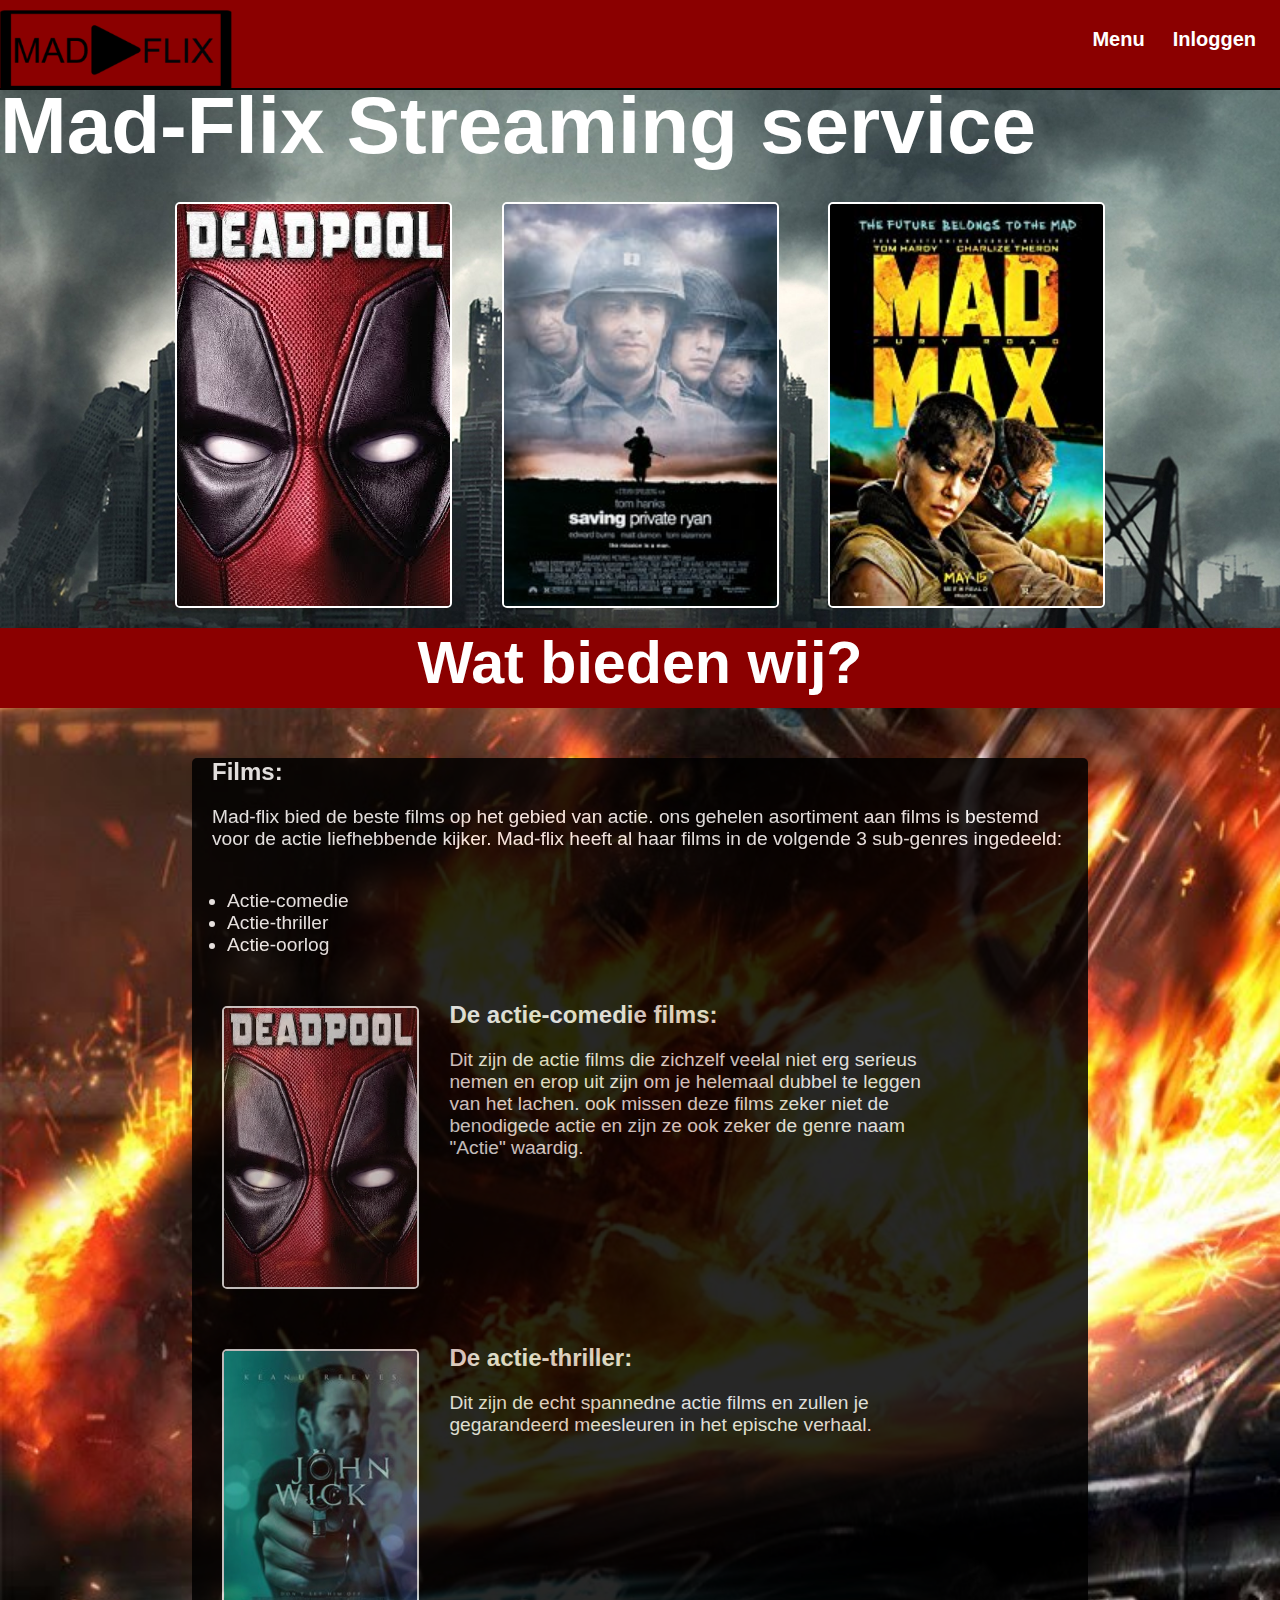
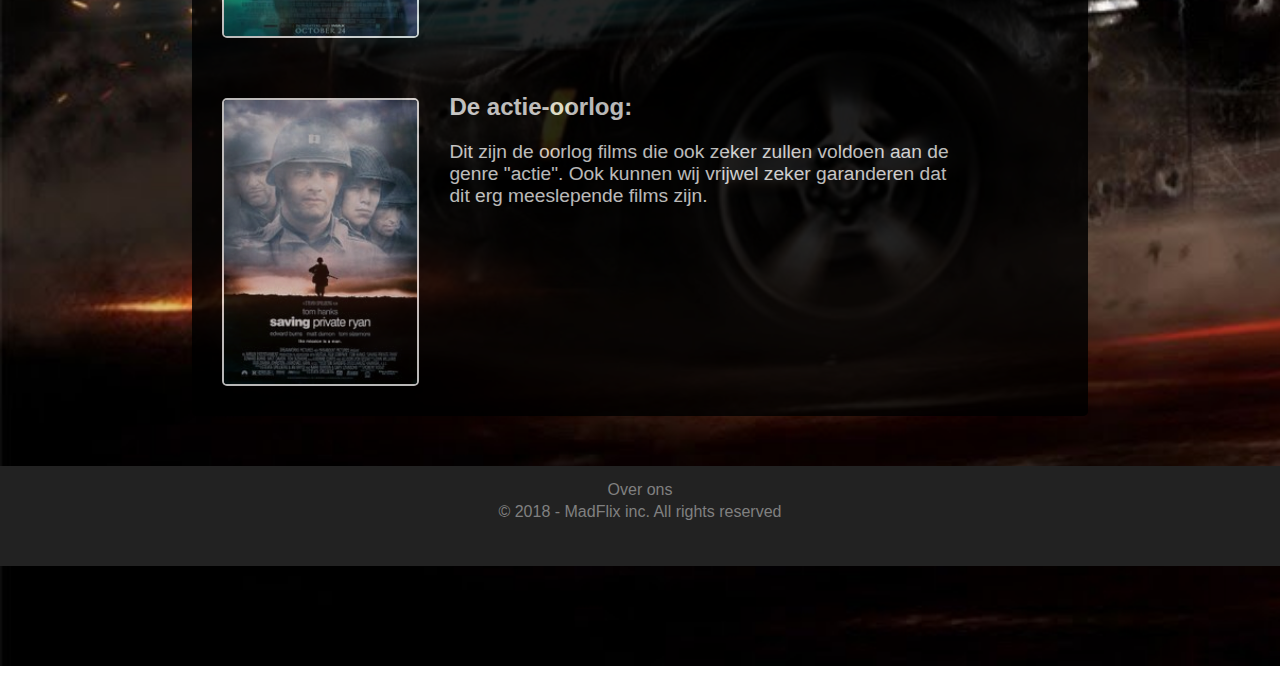
<file: MADFLIX-HTML/index.html>
<!--Jeroen & Jeremy-->
<!--Versie 2.0-->
<!--aanpassingen: logische volgorden van de <h#> tags, veel divs verwijderd en inloggen uit het dropdown menu gehaald
voor meer overzicht. footer veranderd en nav buiten de main gezet.-->


<!DOCTYPE html>
<html lang="nl">
<head>
    <meta charset="UTF-8">
    <title>Mad-Flix Home</title>
    <link rel="stylesheet" href="Styles/style.css">
</head>
<body class="achtergrond">
<nav>
    <a href="index.html"><img src="covers/hetlogo.png" alt="Foto niet gevonden"></a>
    <ul>
        <li class="rechts" ><a href="aanmelden.html">Inloggen</a> </li>
        <li class="rechts"><a href="#">Menu</a>
            <ul>
                <li><a href="index.html">Home</a> </li>
                <li><a href="aanmelden.html">Inloggen</a> </li>
                <li><a href="registreren.html">Registreren</a> </li>
                <li><a href="overons.html">Over Ons</a> </li>
                <li><a href="overzicht.html">Overzicht</a> </li>
                <li><a href="gastenboek.html">Gastenboek</a> </li>
            </ul>
        </li>
    </ul>
</nav>
<main>
    <section class="achtergrond-container">
        <h1>Mad-Flix Streaming service</h1>
        <article class="ons-container">
            <img src="covers/deadpoolface.jpg" alt="foto niet gevonden">
            <img src="covers/henk.jpg" alt="foto niet gevonden">
            <img src="covers/madmax.jpg" alt="foto niet gevonden">
        </article>
    </section>
    <h2>Wat bieden wij?</h2>
    <section class="uitleg-container">
        <h3>Films:</h3>
        <p>
            Mad-flix bied de beste films op het gebied van actie.
            ons gehelen asortiment aan films is bestemd voor de actie liefhebbende kijker.
            Mad-flix heeft al haar films in de volgende 3 sub-genres ingedeeld:
        </p>
        <ul>
            <li>Actie-comedie</li>
            <li>Actie-thriller</li>
            <li>Actie-oorlog</li>
        </ul>
        <section class="beschrijving-container">
            <img src="covers/deadpoolface.jpg" alt="foto niet gevonden">
            <article class="index-text"><h4>De actie-comedie films:</h4><p> Dit zijn de actie films die zichzelf veelal niet erg serieus nemen en erop uit zijn om je helemaal dubbel te leggen van het lachen.
                ook missen deze films zeker niet de benodigede actie en zijn ze ook zeker de genre naam "Actie" waardig. </p>
            </article>
        </section>
        <section class="beschrijving-container">
            <img src="covers/johnwick.jpg" alt="foto niet gevonden">
            <article class="index-text">
                <h4>De actie-thriller:</h4><p>Dit zijn de echt spannedne actie films en zullen je gegarandeerd meesleuren in het epische verhaal.</p>
            </article>
        </section>
        <section class="beschrijving-container">
            <img src="covers/henk.jpg" alt="foto niet gevonden">
            <article class="index-text">
                <h4>De actie-oorlog:</h4><p>Dit zijn de oorlog films die ook zeker zullen voldoen aan de genre "actie".
                Ook kunnen wij vrijwel zeker garanderen dat dit erg meeslepende films zijn.</p>
            </article>
        </section>
    </section>
</main>
<footer class="footer">
    <h1><a href="overons.html">Over ons</a></h1>© 2018 - MadFlix inc. All rights reserved
</footer>
</body>
</html>
</file>
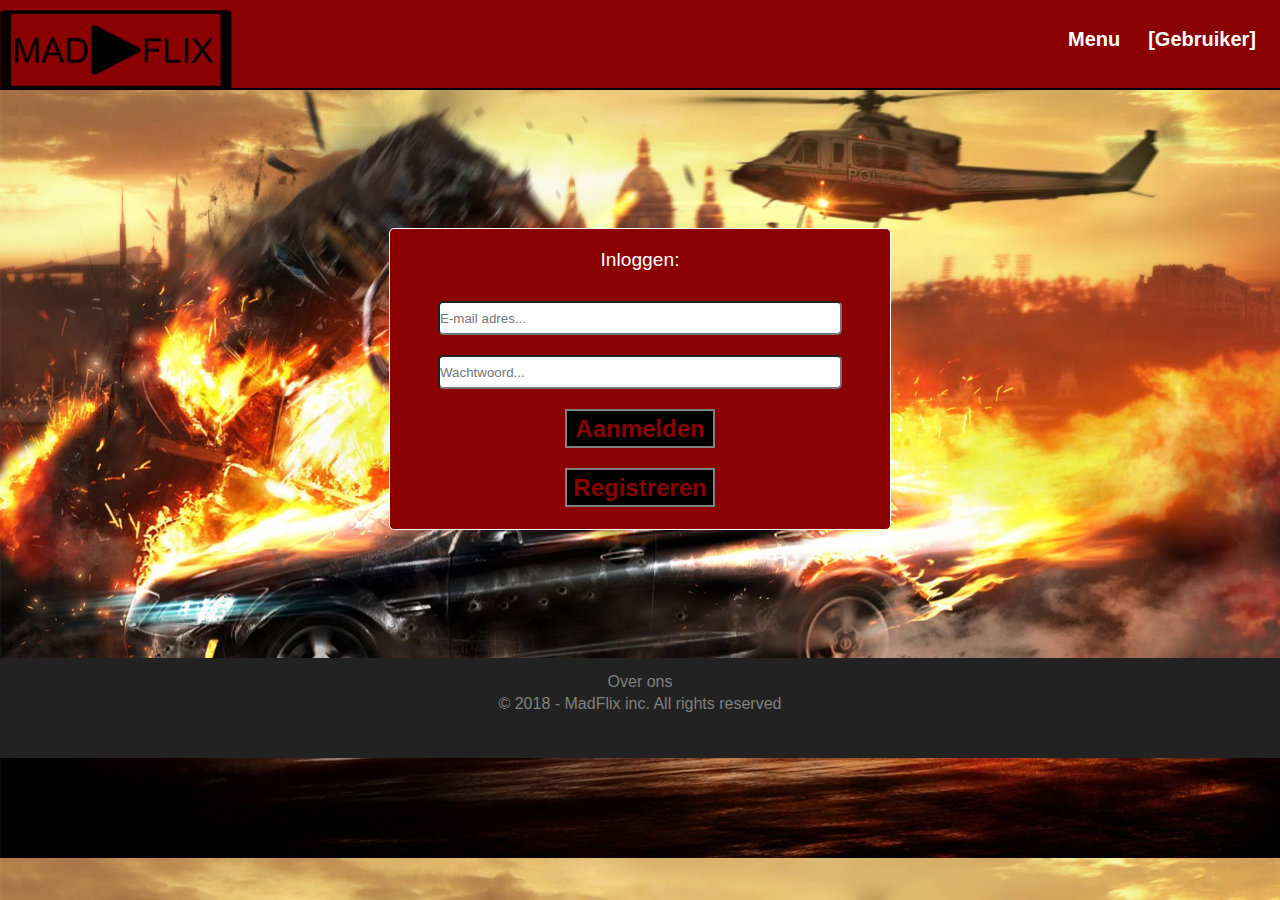
<file: MADFLIX-HTML/aanmelden.html>
<!--Jeroen & Jeremy-->
<!--Versie 2.0-->
<!--aanpassingen: footer veranderd en nav buiten de main gezet -->

<!DOCTYPE html>
<html lang="nl">
<head>
    <meta charset="UTF-8">
    <title>Mad-Flix Aanmelden</title>
    <link rel="stylesheet" href="Styles/style.css">
</head>
<body>
<nav>
    <a href="index.html"><img src="covers/hetlogo.png" alt="Foto niet gevonden"></a>
    <ul>
        <li class="rechts"><a href="#">[Gebruiker]</a></li>
        <li class="rechts"><a href="#">Menu</a>
            <ul>
                <li><a href="index.html">Home</a> </li>
                <li><a href="aanmelden.html">Inloggen</a> </li>
                <li><a href="registreren.html">Registreren</a> </li>
                <li><a href="overons.html">Over Ons</a> </li>
                <li><a href="overzicht.html">Overzicht</a> </li>
                <li><a href="gastenboek.html">Gastenboek</a> </li>
            </ul>
        </li>
    </ul>
</nav>
<main>
    <div class="login-container">
        <p>Inloggen:</p>
        <input type="text" name="Naam" placeholder="E-mail adres..." size="30">
        <input type="password" name="wachtwoord" placeholder="Wachtwoord..." size="30">
        <button onclick="location.href='overzicht.html'" type="button">Aanmelden</button>
        <button onclick="location.href='registreren.html'" type="button">Registreren</button>
    </div>
</main>
<footer class="footer">
    <h1><a href="overons.html">Over ons</a></h1>© 2018 - MadFlix inc. All rights reserved
</footer>
</body>
</html>
</file>
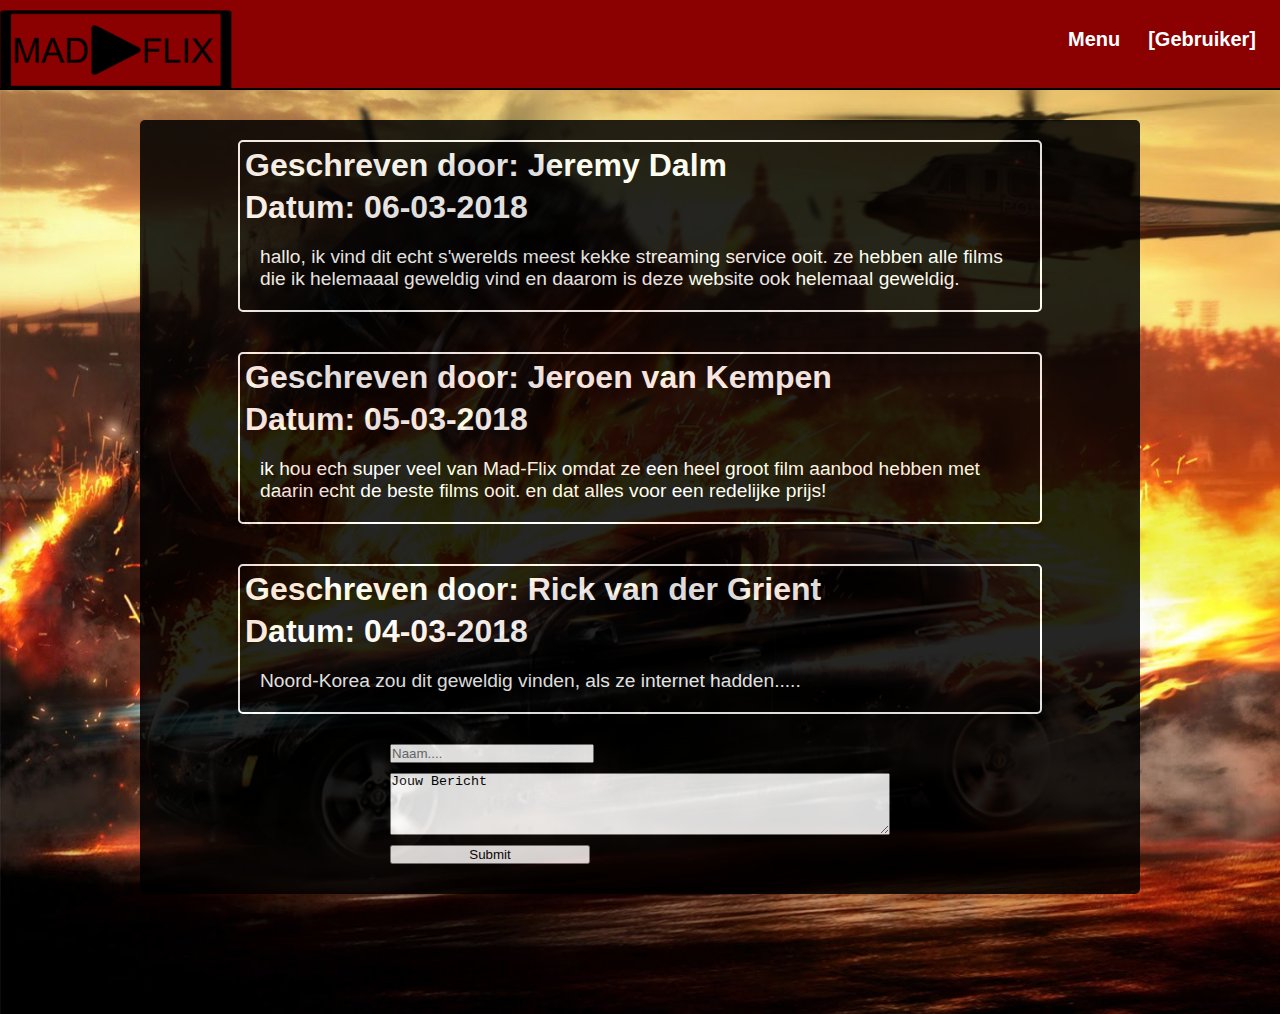
<file: MADFLIX-HTML/gastenboek.html>
<!--Jeroen & Jeremy-->
<!--Versie 1.0-->
<!--aanpassingen: dit document is voledig nieuw.-->


<!DOCTYPE html>
<html lang="en">
<head>
    <meta charset="UTF-8">
    <title>MadFLix Gastenboek</title>
    <link rel="stylesheet" href="Styles/style.css">
</head>
<body>
<nav>
    <a href="index.html"><img src="covers/hetlogo.png" alt="Foto niet gevonden"></a>
    <ul>
        <li class="rechts"><a href="#">[Gebruiker]</a></li>
        <li class="rechts"><a href="#">Menu</a>
            <ul>
                <li><a href="index.html">Home</a></li>
                <li><a href="aanmelden.html">Inloggen</a></li>
                <li><a href="registreren.html">Registreren</a></li>
                <li><a href="overons.html">Over Ons</a></li>
                <li><a href="overzicht.html">overzicht</a></li>
            </ul>
        </li>
    </ul>
</nav>
<main>
    <section class="gastenboek">
        <article class="commentaar">
            <h1>Geschreven door: Jeremy Dalm</h1>
            <h1>Datum: 06-03-2018</h1>
            <p>hallo, ik vind dit echt s'werelds meest kekke streaming service ooit. ze hebben alle films die
                ik helemaaal geweldig vind en daarom is deze website ook helemaal geweldig.</p>
        </article>
        <article class="commentaar">
            <h1>Geschreven door: Jeroen van Kempen</h1>
            <h1>Datum: 05-03-2018</h1>
            <p>ik hou ech super veel van Mad-Flix omdat ze een heel groot film aanbod hebben met daarin echt de
            beste films ooit. en dat alles voor een redelijke prijs!</p>
        </article>
        <article class="commentaar">
            <h1>Geschreven door: Rick van der Grient</h1>
            <h1>Datum: 04-03-2018</h1>
            <p>Noord-Korea zou dit geweldig vinden, als ze internet hadden.....</p>
        </article>
        <form action="#" method="get">
            <input type="text" id="name" name="name" placeholder="Naam....">
            <textarea rows="4" cols="50" name="commentaar">Jouw Bericht</textarea>
            <input type="submit">
        </form>
    </section>
</main>
</body>
</html>
</file>
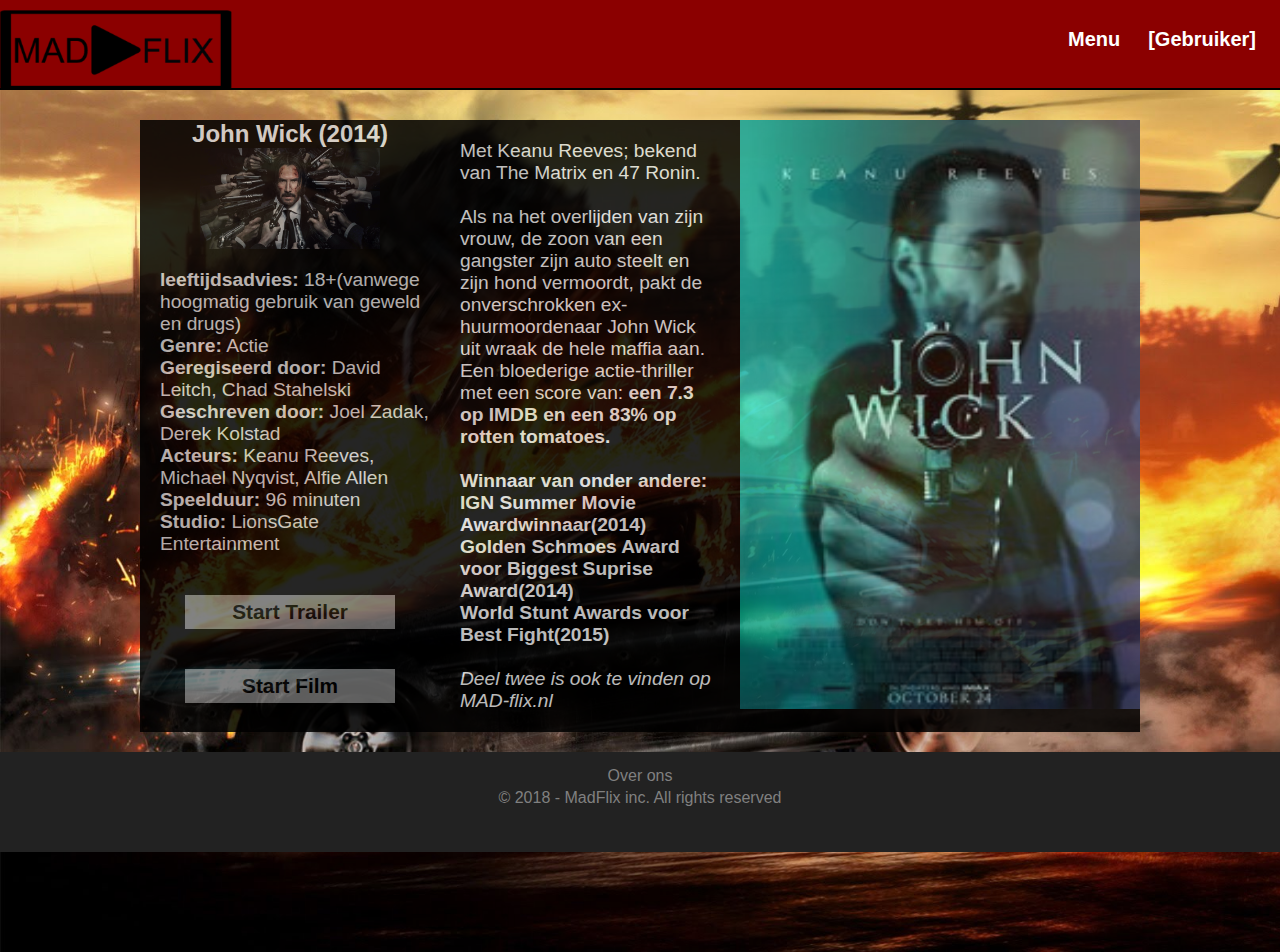
<file: MADFLIX-HTML/jwdetailPagina.html>
<!--Jeroen & Jeremy-->
<!--Versie 2.0-->
<!--aanpassingen: divs veranderd in articles of sections. footer veranderd.-->


<!DOCTYPE html>
<html lang="en">
<head>
    <meta charset="UTF-8">
    <title>DetailPagina John Wick</title>
    <link rel="stylesheet" href="Styles/style.css">
</head>
<body>
<nav>
    <a href="index.html"><img src="covers/hetlogo.png" alt="Foto niet gevonden"></a>
    <ul>
        <li class="rechts"><a href="#">[Gebruiker]</a></li>
        <li class="rechts"><a href="#">Menu</a>
            <ul>
                <li><a href="index.html">Home</a></li>
                <li><a href="aanmelden.html">Inloggen</a></li>
                <li><a href="registreren.html">Registreren</a></li>
                <li><a href="overons.html">Over Ons</a></li>
                <li><a href="overzicht.html">Overzicht</a></li>
                <li><a href="gastenboek.html">Gastenboek</a></li>
            </ul>
        </li>
    </ul>
</nav>
<main>
    <div class="detailinfo">
        <div class="detailinfo-box1">
            <h1>John Wick (2014)</h1>
            <img src="covers/johnwickdetail.jpg" alt="foto niet gevonden">
            <ul>
                <li><b>leeftijdsadvies:</b> 18+(vanwege hoogmatig gebruik van geweld en drugs)</li>
                <li><b>Genre:</b> Actie</li>
                <li><b>Geregiseerd door:</b> David Leitch, Chad Stahelski</li>
                <li><b>Geschreven door:</b> Joel Zadak, Derek Kolstad</li>
                <li><b>Acteurs:</b> Keanu Reeves, Michael Nyqvist, Alfie Allen</li>
                <li><b>Speelduur:</b> 96 minuten</li>
                <li><b>Studio:</b> LionsGate Entertainment</li>
            </ul>
            <a href="trailerpagina.html">Start Trailer</a>
            <a href="trailerpagina.html">Start Film</a>
        </div>
        <article class="detailinfo-box2">
            <p>
                Met Keanu Reeves; bekend van The Matrix en 47 Ronin.<br><br>
                Als na het overlijden van zijn vrouw, de zoon van een gangster zijn auto steelt en zijn hond vermoordt,
                pakt de onverschrokken ex-huurmoordenaar John Wick uit wraak de hele maffia aan.
                Een bloederige actie-thriller met een score van:
                <strong> een 7.3 op IMDB en een 83% op rotten tomatoes.<br><br>
                    Winnaar van onder andere:<br>
                    IGN Summer Movie Awardwinnaar(2014)<br>
                    Golden Schmoes Award voor Biggest Suprise Award(2014)<br>
                    World Stunt Awards voor Best Fight(2015)</strong><br><br>
                <em>Deel twee is ook te vinden op MAD-flix.nl</em>
            </p>
        </article>
        <div class="detailinfo-box3">
            <img src="covers/johnwick.jpg" alt="foto niet gevonden">
        </div>
    </div>
</main>
<footer class="footer">
    <h1><a href="overons.html">Over ons</a></h1>© 2018 - MadFlix inc. All rights reserved
</footer>
</body>
</html>
</file>
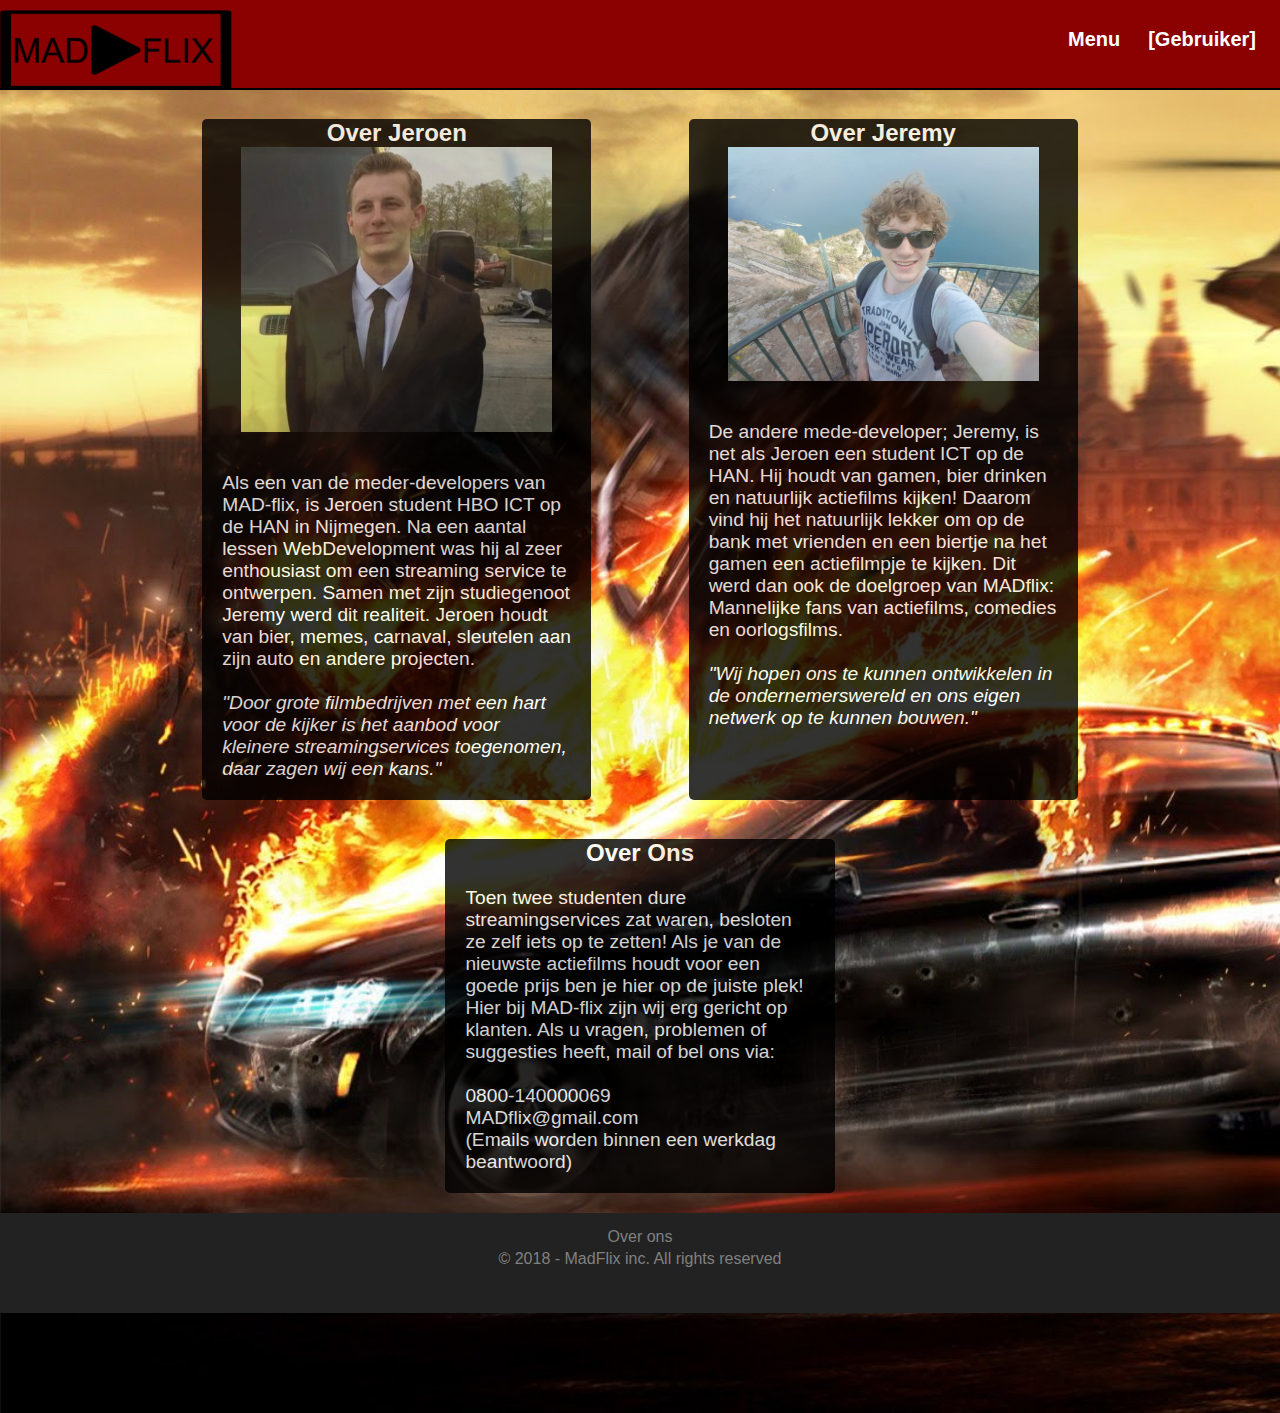
<file: MADFLIX-HTML/overons.html>
<!--Jeroen & Jeremy-->
<!--Versie 2.0-->
<!--aanpassingen: divs veranderd in artciles of sections en footer veranderd zoeken uit de nav gehaald-->
<!--en bladeren uit de nav gehaald.-->

<!DOCTYPE html>
<html lang="nl">
<head>
    <meta charset="UTF-8">
    <title>Over Ons</title>
    <link rel="stylesheet" href="Styles/style.css">
</head>
<body>
    <nav>
        <a href="index.html"><img src="covers/hetlogo.png" alt="Foto niet gevonden"></a>
        <ul>
            <li class="rechts"><a href="#">[Gebruiker]</a></li>
            <li class="rechts"><a href="#">Menu</a>
                <ul>
                    <li><a href="index.html">Home</a> </li>
                    <li><a href="aanmelden.html">Inloggen</a> </li>
                    <li><a href="registreren.html">Registreren</a> </li>
                    <li><a href="overons.html">Over Ons</a> </li>
                    <li><a href="overzicht.html">Overzicht</a> </li>
                    <li><a href="gastenboek.html">Gastenboek</a> </li>
                </ul>
            </li>
        </ul>
    </nav>
    <main>
    <div class="overons">
        <article>
            <h1>Over Jeroen</h1>
            <img src="covers/Jeroen.jpg" alt="foto niet gevonden">
            <p> Als een van de meder-developers van MAD-flix, is Jeroen student HBO ICT op de HAN in Nijmegen. Na een
                aantal lessen WebDevelopment was hij al zeer enthousiast om een streaming service te ontwerpen.
                Samen met zijn studiegenoot Jeremy werd dit realiteit. Jeroen houdt van bier, memes, carnaval, sleutelen
                aan zijn auto en andere projecten.<br><br>
                <em>"Door grote filmbedrijven met een hart voor de kijker is het aanbod voor kleinere streamingservices
                    toegenomen, daar zagen wij een kans."</em>
            </p>
        </article>
        <article>
            <h1>Over Jeremy</h1>
            <img src="covers/Jeremy.jpg" alt="foto niet gevonden">
            <p>De andere mede-developer; Jeremy, is net als Jeroen een student ICT op de HAN. Hij houdt van gamen, bier
                drinken en natuurlijk actiefilms kijken!
                Daarom vind hij het natuurlijk lekker om op de bank met vrienden en een biertje na het gamen een
                actiefilmpje te kijken.
                Dit werd dan ook de doelgroep van MADflix: Mannelijke fans van actiefilms, comedies en oorlogsfilms.<br><br>
                <em>"Wij hopen ons te kunnen ontwikkelen in de ondernemerswereld en ons eigen netwerk op te kunnen
                    bouwen."</em>
            </p>
        </article>
        <article>
            <h1>Over Ons</h1>
            <p>
                Toen twee studenten dure streamingservices zat waren, besloten ze zelf iets op te zetten!
                Als je van de nieuwste actiefilms houdt voor een goede prijs ben je hier op de juiste plek!
                Hier bij MAD-flix zijn wij erg gericht op klanten. Als u vragen, problemen of suggesties heeft, mail of
                bel ons via:<br><br>
                0800-140000069<br>
                MADflix@gmail.com<br>
                (Emails worden binnen een werkdag beantwoord)
            </p>
        </article>
    </div>
</main>
    <footer class="footer">
        <h1><a href="overons.html">Over ons</a></h1>© 2018 - MadFlix inc. All rights reserved
    </footer>
</body>
</html>
</file>
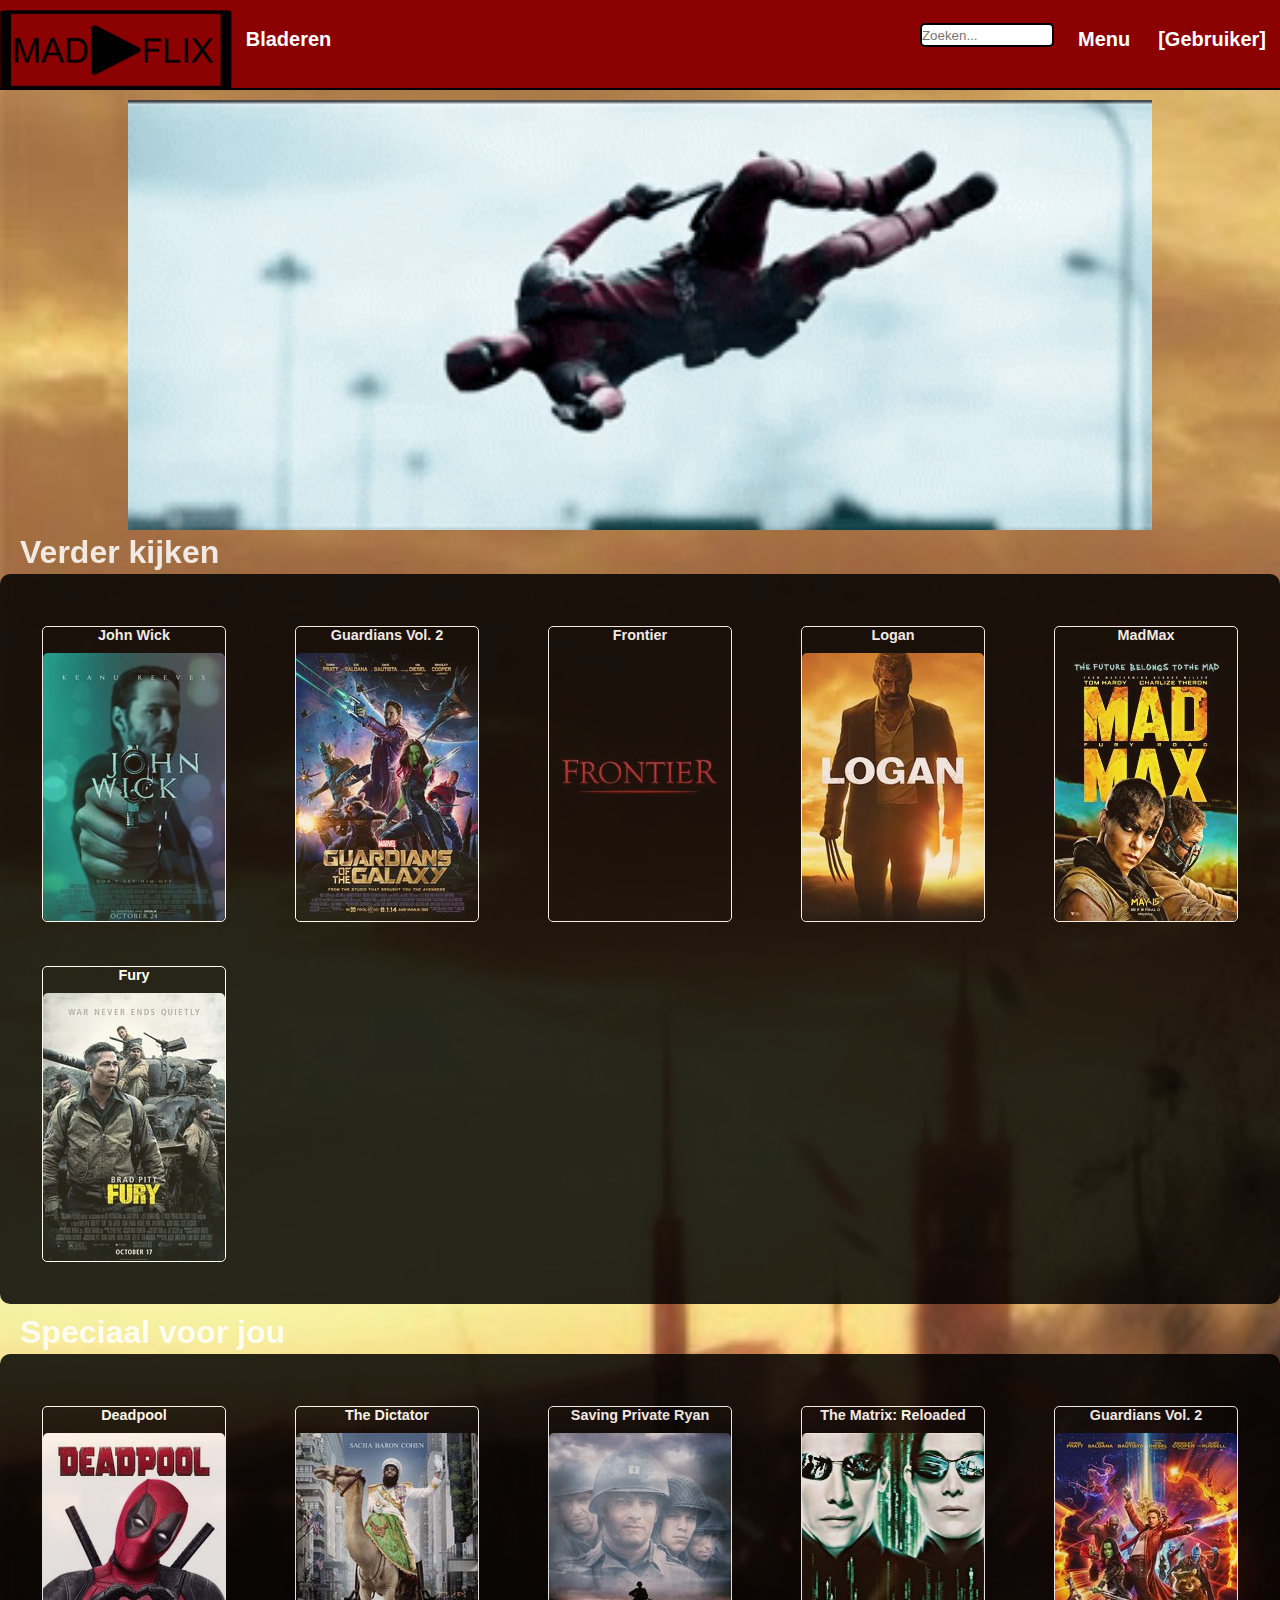
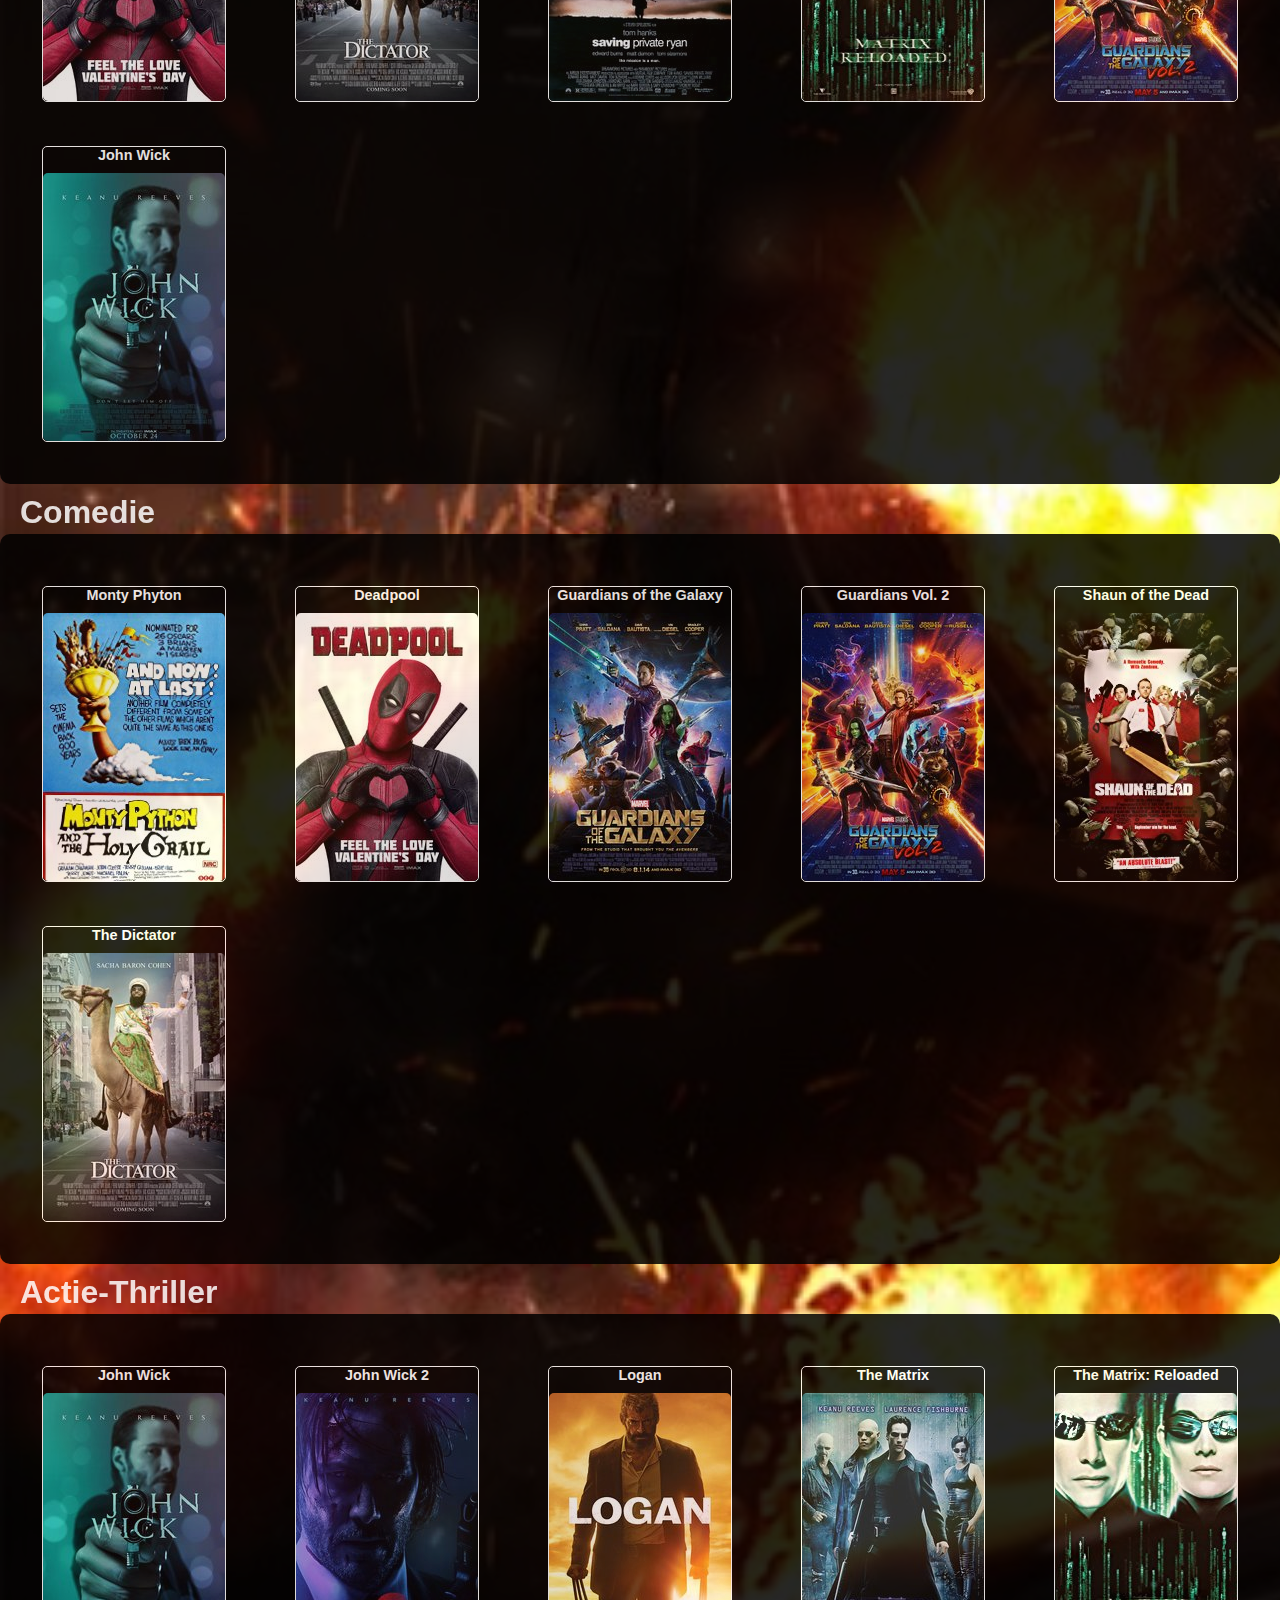
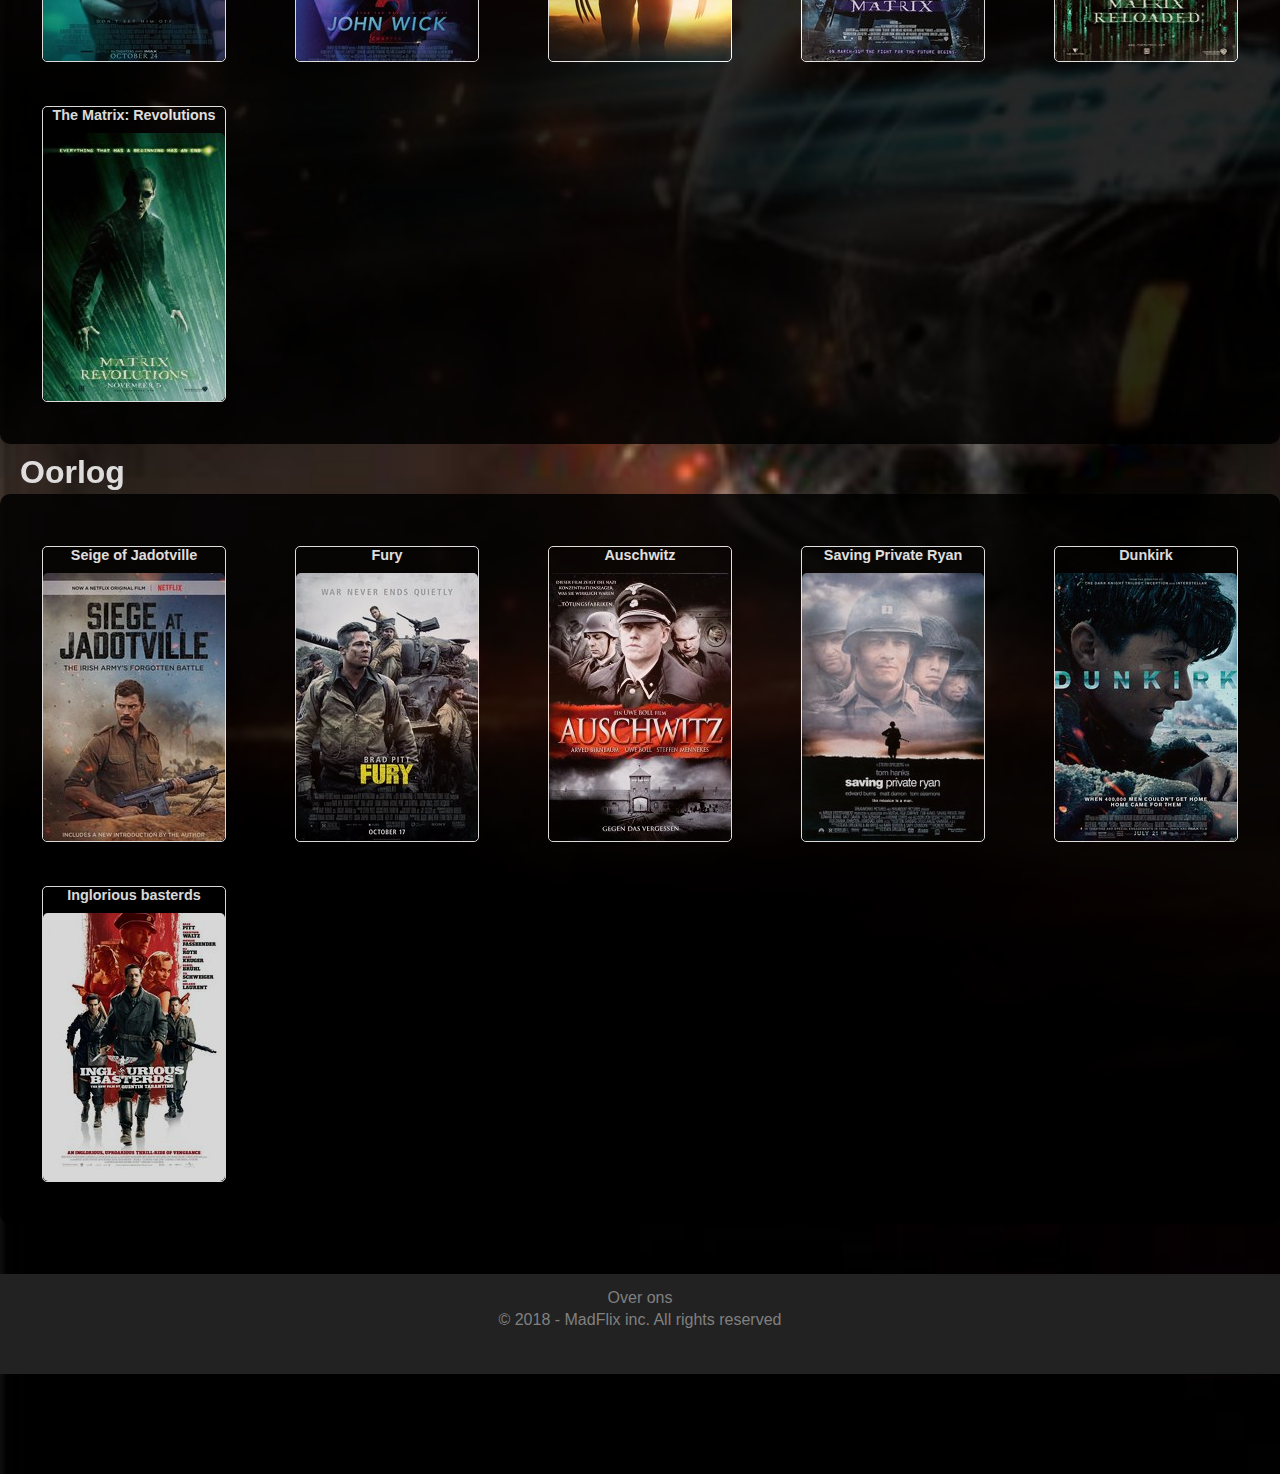
<file: MADFLIX-HTML/overzicht.html>
<!--Jeroen & Jeremy-->
<!--Versie 2.0-->
<!--aanpassingen: divs veranderd in articles en sections, films hebben nu een
<h1> titel. footer ook veranderd section titels binnen de section gezet.-->


<!DOCTYPE html>
<html lang="nl">
<head>
    <meta charset="UTF-8">
    <title>Mad-Flix</title>
    <link rel="stylesheet" href="Styles/style.css">
</head>
<body>
<nav>
    <a href="index.html"><img src="covers/hetlogo.png" alt="Foto niet gevonden"></a>
    <ul>
        <li><a href="#">Bladeren</a>
            <ul>
                <li><a href="overzicht.html#comedie">Comedie</a></li>
                <li><a href="overzicht.html#thriller">Thriller</a></li>
                <li><a href="overzicht.html#oorlog">Oorlog</a></li>
            </ul>
        </li>
        <li class="rechts"><a href="#">[Gebruiker]</a></li>
        <li class="rechts"><a href="#">Menu</a>
            <ul>
                <li><a href="index.html">Home</a></li>
                <li><a href="aanmelden.html">Inloggen</a></li>
                <li><a href="registreren.html">Registreren</a></li>
                <li><a href="overons.html">Over Ons</a></li>
                <li><a href="gastenboek.html">Gastenboek</a></li>
            </ul>
        </li>
    </ul>
    <form method="post" action="#">
        <input class="rechts" type="text" name="zoeken" placeholder="Zoeken...">
    </form>
</nav>
<main>
    <div><img src="covers/deadpool.gif" alt="foto is niet beschikbaar"></div>
    <section class="film-container">
        <h1>Verder kijken</h1>
        <article><a href="jwdetailPagina.html"><h2>John Wick</h2><img src="covers/johnwick.jpg"
                                                                      alt="foto niet gevonden"></a></article>
        <article><h2>Guardians Vol. 2</h2><img src="covers/guardians.jpg" alt="foto niet gevonden"></article>
        <article><h2>Frontier</h2><img src="covers/frontier.jpg" alt="foto niet gevonden"></article>
        <article><h2>Logan</h2><img src="covers/logan.jpg" alt="foto niet gevonden"></article>
        <article><h2>MadMax</h2><img src="covers/madmax.jpg" alt="foto niet gevonden"></article>
        <article><h2>Fury</h2><img src="covers/fury.jpg" alt="foto niet gevonden"></article>
    </section>
    <section class="film-container">
        <h1>Speciaal voor jou</h1>
        <article><h2>Deadpool</h2><img src="covers/deadpoolcover.jpg" alt="foto niet gevonden"></article>
        <article><h2>The Dictator</h2><img src="covers/dictator.jpg" alt="foto niet gevonden"></article>
        <article><h2>Saving Private Ryan</h2><img src="covers/henk.jpg" alt="foto niet gevonden"></article>
        <article><h2>The Matrix: Reloaded</h2><img src="covers/thematrix2.jpg" alt="foto niet gevonden"></article>
        <article><h2>Guardians Vol. 2</h2><img src="covers/guardians2.jpg" alt="foto niet gevonden"></article>
        <article><h2>John Wick</h2><img src="covers/johnwick.jpg" alt="foto niet gevonden"></article>
    </section>
    <section class="film-container">
        <h1><a id="comedie">Comedie</a></h1>
        <article><h2>Monty Phyton</h2><img src="covers/mp.jpg" alt="foto niet gevonden"></article>
        <article><h2>Deadpool</h2><img src="covers/deadpoolcover.jpg" alt="foto niet gevonden"></article>
        <article><h2>Guardians of the Galaxy</h2><img src="covers/guardians.jpg" alt="foto niet gevonden"></article>
        <article><h2>Guardians Vol. 2</h2><img src="covers/guardians2.jpg" alt="foto niet gevonden"></article>
        <article><h2>Shaun of the Dead</h2><img src="covers/shaun.jpg" alt="foto niet gevonden"></article>
        <article><h2>The Dictator</h2><img src="covers/dictator.jpg" alt="foto niet gevonden"></article>
    </section>
    <section class="film-container">
        <h1><a id="thriller">Actie-Thriller</a></h1>
        <article><h2>John Wick</h2><img src="covers/johnwick.jpg" alt="foto niet gevonden"></article>
        <article><h2>John Wick 2</h2><img src="covers/johnwick2.jpg" alt="foto niet gevonden"></article>
        <article><h2>Logan</h2><img src="covers/logan.jpg" alt="foto niet gevonden"></article>
        <article><h2>The Matrix</h2><img src="covers/thematrix.jpg" alt="foto niet gevonden"></article>
        <article><h2>The Matrix: Reloaded</h2><img src="covers/thematrix2.jpg" alt="foto niet gevonden"></article>
        <article><h2>The Matrix: Revolutions</h2><img src="covers/thematrix3.jpg" alt="foto niet gevonden"></article>
    </section>
    <section class="film-container">
        <h1><a id="oorlog">Oorlog</a></h1>
        <article><h2>Seige of Jadotville</h2><img src="covers/siege.jpg" alt="foto niet gevonden"></article>
        <article><h2>Fury</h2><img src="covers/fury.jpg" alt="foto niet gevonden"></article>
        <article><h2>Auschwitz</h2><img src="covers/aus.jpg" alt="foto niet gevonden"></article>
        <article><h2>Saving Private Ryan</h2><img src="covers/henk.jpg" alt="foto niet gevonden"></article>
        <article><h2>Dunkirk</h2><img src="covers/dunkirk.jpg" alt="foto niet gevonden"></article>
        <article><h2>Inglorious basterds</h2><img src="covers/ib.jpg" alt="foto niet gevonden"></article>
    </section>
</main>
<footer class="footer">
    <h1><a href="overons.html">Over ons</a></h1>© 2018 - MadFlix inc. All rights reserved
</footer>
</body>
</html>
</file>
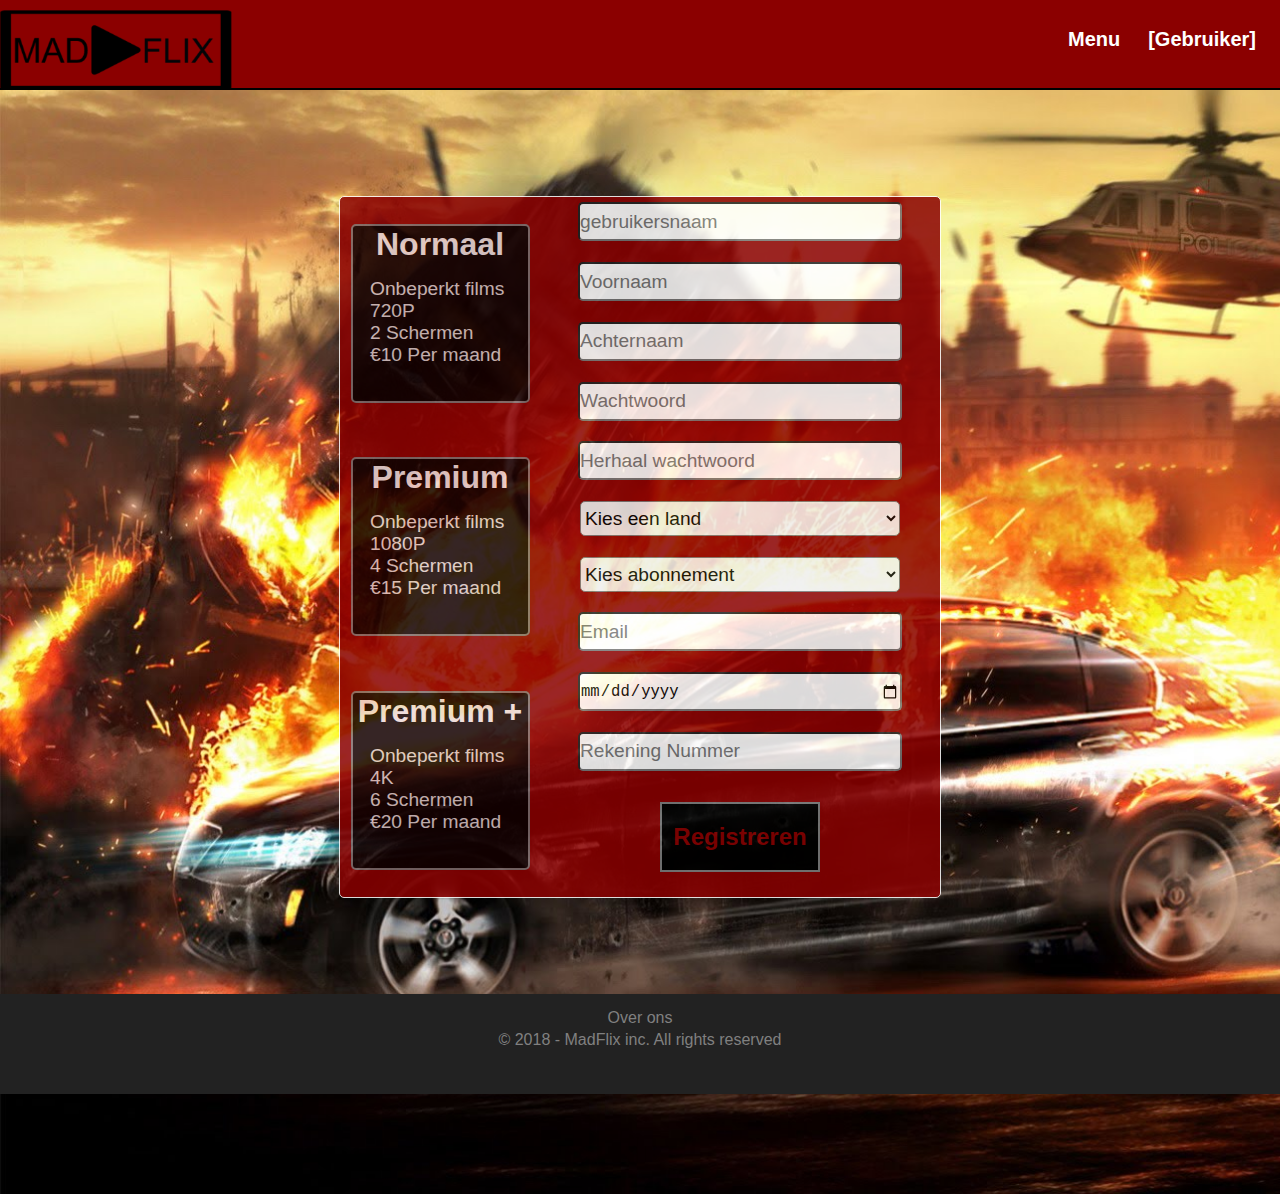
<file: MADFLIX-HTML/registreren.html>
<!--Jeroen & Jeremy-->
<!--Versie 2.0-->
<!--aanpassingen: registratiecontainer beter uitgewerkt, registratieformulier van een div naar een geheel
 formulier omgezet om het phpready te maken. en abbonomenten selectie veranderd. footer veranderd-->


<!DOCTYPE html>
<html lang="nl">
<head>
    <meta charset="UTF-8">
    <title>Mad-Flix Registreren</title>
    <link rel="stylesheet" href="Styles/style.css">
</head>
<body>
<nav>
    <a href="index.html"><img src="covers/hetlogo.png" alt="Foto niet gevonden"></a>
    <ul>
        <li class="rechts"><a href="#">[Gebruiker]</a></li>
        <li class="rechts"><a href="#">Menu</a>
            <ul>
                <li><a href="index.html">Home</a> </li>
                <li><a href="aanmelden.html">Inloggen</a> </li>
                <li><a href="registreren.html">Registreren</a> </li>
                <li><a href="overons.html">Over Ons</a> </li>
                <li><a href="overzicht.html">Overzicht</a> </li>
                <li><a href="gastenboek.html">Gastenboek</a> </li>
            </ul>
        </li>
    </ul>
</nav>
<main>
    <div class="registratie-container">
        <div class="registratie-container-links">
            <div><h1>Normaal</h1>
                <ul>
                    <li>Onbeperkt films</li>
                    <li>720P</li>
                    <li>2 Schermen</li>
                    <li>€10 Per maand</li>
                </ul>
            </div>
            <div><h1>Premium</h1>
                <ul>
                    <li>Onbeperkt films</li>
                    <li>1080P</li>
                    <li>4 Schermen</li>
                    <li>€15 Per maand</li>
                </ul>
            </div>
            <div><h1>Premium +</h1>
                <ul>
                    <li>Onbeperkt films</li>
                    <li>4K</li>
                    <li>6 Schermen</li>
                    <li>€20 Per maand</li>
                </ul>
            </div>
        </div>
        <form class="registratie-container-rechts" id="registreren" method="POST">
            <input type="text" id="username" name="username" placeholder="gebruikersnaam">
            <input type="text" id="firstname" name="firstname" placeholder="Voornaam">
            <input type="text" id="lastname" name="lastname" placeholder="Achternaam">
            <input type="password" id="password" name="password" placeholder="Wachtwoord">
            <input type="password"  id="password2" name="password2" placeholder="Herhaal wachtwoord">
            <select name="country">
                <option>Kies een land</option>
                <option value="NL">Nederland</option>
                <option value="BE">Belgie</option>
                <option value="DE">Duitsland</option>
                <option value="AT">Oosterijk</option>
                <option value="EN">Engeland</option>
                <option value="LU">Luxemburg</option>
                <option value="VI">Verwegiestan</option>
            </select>
            <select name="abonnement">
                <option>Kies abonnement</option>
                <option value="Normaal">Normaal</option>
                <option value="Premium">Premium</option>
                <option value="Premium+">Premium +</option>
            </select>
            <input type="email" id="email" name="email" placeholder="Email">
            <input type="date" id="bday" name="bday">
            <input type="text" id="cardnr" name="cardnr" placeholder="Rekening Nummer">
            <button type="submit">Registreren</button>
        </form>
    </div>
</main>
<footer class="footer">
    <h1><a href="overons.html">Over ons</a></h1>© 2018 - MadFlix inc. All rights reserved
</footer>
</body>
</html>
</file>
<file: MADFLIX-HTML/Styles/style.css>
/* Jeroen & Jeremy
versie: 2.0
aangepast: een hoop classes weggehaald. veel dubble code verwijderd en hier en daar wat kleine
aanpassingen aan de stijlen. font-family alleen in de body gezet. een aantal stylen minder specifiek gemaakt.
aantal overbodige styles verwijderd.*/

* {
    margin: 0;
    padding: 0;
}

a {
    text-decoration: none;
}

/*dropdown NIET AANPASSEN*/

body {
    background-image: url("../covers/background2.jpg");
    background-size: cover;
    padding: 100px 0;
    font-family: "Helvetica", "Arial", sans-serif;
}

nav {
    width: 100%;
    background-color: darkred;
    border-bottom: solid 2px black;
    position: fixed;
    left: 0;
    top: 0;
    z-index: 99;
}

nav p {
    font-weight: bold;
    color: #222;
    font-size: 33px;
    line-height: 25px;
    float: left;
    padding: 30px 20px;
}

nav img {
    float: left;
    height: 80px;
    margin-bottom: -2px;
}

nav ul {
    padding: 10px 0;
}

nav ul li {
    float: left;
    list-style: none;
    position: relative;
}

nav ul li a {
    font-weight: bold;
    color: white;
    font-size: 20px;
    padding: 18px 14px;
    display: block;
    text-decoration: none;
}

nav ul li ul {
    display: none;
    position: absolute;
    background-color: darkred;
    margin-right: 1000px;
    z-index: 100;
}

nav ul li:hover ul {
    display: block;
}

nav ul li ul li a {
    padding: 8px 14px;
}

nav ul li ul li {
    width: 100%;
}

nav ul li ul li a:hover {
    background-color: black;
    color: white;
}

form {
    margin-top: -5px;
}

/* einde van de dropdown*/

/*flex box*/

article form {
    display: flex;
    align-items: center;
    padding-left: 33%;
    margin-bottom: 20px;
}

article form input {
    height: 25px;
    width: 40%;
    border-radius: 5px;
    font-size: 1.2em;
}

article form button {
    margin-left: 10px;
    width: 85px;
    border-radius: 7px;
    font-size: 1.2em;
}

.ons-container {
    display: flex;
    flex-direction: row;
    height: 70%;
    flex-wrap: wrap;
    padding: 20px;
    justify-content: center;
    align-items: flex-start;
}

.achtergrond-container {
    display: flex;
    width: 100%;
    height: 50%;
    flex-direction: column;
    justify-content: center;
    background-image: url("../covers/background.jpg");
    background-size: cover;
    margin: -10px auto;
}

.uitleg-container {
    display: flex;
    height: 40%;
    width: 70%;
    flex-direction: column;
    background: black;
    opacity: 0.85;
    border-radius: 5px;
    margin: 50px auto;
}

.beschrijving-container {
    display: flex;
    flex-direction: row;
    height: 70%;
    flex-wrap: wrap;
    padding: 20px;
    justify-content: flex-start;
    align-items: flex-start;
    background: black;
    opacity: 0.85;
    border-radius: 5px;
}

.index-text {
    display: flex;
    margin-top: 5px;
    flex-direction: column;
    height: 100%;
    width: 65%;
}

.film-container {
    display: flex;
    flex-direction: row;
    height: 50%;
    min-height: 283px;
    flex-wrap: wrap;
    padding: 30px 20px 20px 20px;
    justify-content: space-between;
    align-items: flex-start;
    background: black;
    opacity: 0.85;
    border-radius: 10px;
    margin-bottom: 50px;
}

.film-container img {
    border-radius: 5px;
}

.login-container {
    display: flex;
    flex-direction: column;
    height: 300px;
    width: 500px;
    align-items: center;
    border: solid 1px white;
    justify-content: flex-start;
    margin: 10% auto;
    border-radius: 5px;
    background-color: darkred;
}

.registratie-container {
    display: flex;
    height: 700px;
    width: 600px;
    border: solid 1px white;
    justify-content: flex-start;
    flex-direction: row;
    align-items: flex-start;
    margin: 7.5% auto;
    border-radius: 5px;
    background: darkred;
    opacity: .85;
}

.registratie-container-links {
    display: flex;
    height: 100%;
    width: 200px;
    flex-direction: column;
    justify-content: space-around;
    align-items: flex-start;
}

.registratie-container-links h1 {
    text-align: center;
    margin-bottom: 15px;
}

.registratie-container-rechts {
    display: flex;
    height: 100%;
    width: 400px;
    flex-direction: column;
    justify-content: space-around;
    align-items: flex-start;
}

.registratie-container-rechts a {
    color: black;
    font-size: 1.2em;
}

.registratie-container-rechts p {
    margin: 0 auto;
}

.registratie-container-links div {
    width: 175px;
    height: 175px;
    border: solid 2px gray;
    background-color: black;
    border-radius: 5px;
    margin: 0 auto;
    opacity: 0.85;
}

.registratie-container-links div:hover {
    border: solid 2px red;

}

.login-container input {
    margin: 10px;
    height: 10%;
    width: 80%;
    border-radius: 5px;
}

.registratie-container-rechts input, select {
    margin: 0 auto;
    width: 80%;
    height: 5%;
    border-radius: 5px;
    font-size: 1.2em;
}

.login-container button {
    background-color: black;
    font-weight: bold;
    margin: 10px 0;
    border: solid 2px gray;
    height: 13%;
    width: 30%;
    color: darkred;
    font-size: 1.5em;
}

.registratie-container button {
    background-color: black;
    font-weight: bold;
    margin: 10px auto;
    border: solid 2px gray;
    color: darkred;
    height: 10%;
    width: 40%;
    font-size: 1.5em;
}

.login-container button:hover {
    outline: none;
    cursor: pointer;
}

.registratie-container button:hover {
    outline: none;
    cursor: pointer;
}

.login-container button:focus {
    outline: none;
    cursor: hand;
    border: solid 2px darkgray;
}

.film-container article {
    width: 182px;
    margin: 22px;
    background: black;
    height: 294px;
    text-align: center;
    border-radius: 5px;
    border: solid 1px white;
    clear: both;
}

.ons-container img {
    width: 273px;
    height: 402px;
    margin: 10px 2%;
    text-align: center;
    border-radius: 5px;
    border: solid 2px white;
}

.film-container article:hover {
    transition: all .2s ease-in-out;
    transform: scale(1.2);
}

.uitleg-container .beschrijving-container img {
    width: 22.6%;
    height: 33.3%;
    min-width: 136px;
    min-height: 201px;
    margin: 10px 10px;
    border-radius: 5px;
    border: solid 2px white;
}

.uitleg-container .beschrijving-container p {
    padding: 20px 20px;
    width: 90%;
    font-size: 1.2em;
}

.overons {
    display: flex;
    width: 76%;
    height: 80%;
    margin: auto;
    justify-content: space-around;
    flex-wrap: wrap;
}

.overons article {
    width: 40%;
    margin: 2%;
    background: black;
    opacity: 0.80;
    border-radius: 5px;
}

.overons article img {
    float: left;
    width: 80%;
}

.detailinfo {
    display: flex;
    width: 80%;
    max-width: 1000px;
    height: 100%;
    flex-direction: row;
    margin: 20px auto;
    background: black;
    opacity: 0.85;
}

.detailinfo-box1 {
    width: 30%;
    height: 100%;
    display: flex;
    flex-direction: column;
    background: black;
    opacity: 0.85;
}

.detailinfo-box1 img {
    width: 60%;
    max-width: 182px;
    margin: 0 auto;
    display: flex;
}

.detailinfo-box1 a {
    width: 70%;
    background: gray;
    color: black;
    text-align: center;
    text-decoration: none;
    padding: 5px 0 5px 0;
    height: 7%;
    font-size: 1.3em;
    font-weight: bold;
    margin: 20px auto;
    opacity: 1;
}

.detailinfo-box1 ul {
    width: 92%;
    display: flex;
    flex-direction: column;
    height: 80%;
    color: #EAE8E8;
    padding: 20px 20px;
    font-size: 1.2em;
    text-decoration: none;
    list-style-type: none;
}

.detailinfo-box2 {
    width: 30%;
    height: 100%;
    display: flex;
    flex-direction: column;
    background: black;
    opacity: 0.85;
}

.detailinfo-box3 {
    width: 40%;
    height: 100%;
    display: flex;
    flex-direction: column;
}

.detailinfo-box3 img {
    width: 100%;
    display: flex;
    margin: auto 0;
}

/* classes */

.gastenboek {
    display: flex;
    width: 80%;
    max-width: 1000px;
    height: 100%;
    flex-direction: column;
    justify-content: space-around;
    margin: 20px auto;
    background: black;
    opacity: 0.85;
    border-radius: 5px;
}

.commentaar {
    border: 2px solid white;
    margin: 20px auto;
    width: 80%;
    height: 100%;
    border-radius: 5px;
}

.gastenboek .commentaar h1 {
    margin: 5px 0 0 5px;
}

.gastenboek form {
    display: flex;
    flex-direction: column;
    justify-content: space-between;
    margin: 0 auto 20px auto;
}

.gastenboek form input {
    margin: 10px 0;
    max-width: 200px;
}

.gastenboek form {
    width: 80%;
    max-width: 500px;
}

.background {
    background: black;
}

.buttonterug {
    font-weight: bold;
    font-size: 20px;
    padding: 1% 2% 1% 2%;
    margin: 10px;
    text-align: center;
    position: absolute;
    border: 1px solid darkred;
    text-decoration: none;
    color: white;
    background: #696969;
    z-index: 2;
}

.rechts {
    float: right;
}

.rechts:first-child {
    margin-right: 10px;
}

.links {
    float: left;
}

.footer {
    height: 100px;
    background-color: #222222;
    text-align: center;
    color: gray;
}

.achtergrond {
    background-image: url("../covers/background2.jpg");
    background-size: cover;
    margin-top: -10px;
}

/* ander opmaak */

p {
    padding: 20px 20px;
    color: white;
    font-size: 1.2em;
}

h1 {
    font-weight: bold;
    padding: 5px auto;
    color: white;
}

h2 {
    font-weight: bold;
    height: 80px;
    padding: 5px auto;
    text-align: center;
    color: white;
    font-size: 3.7em;
    background: darkred;
}

.film-container h2 {
    font-size: 0.9em;
    height: 0;
    padding-bottom: 16px;
    background: none;
}

.film-container h1 {
    font-size: 2em;
    margin: -70px 0 0 0;
    width: 270px;
    position: absolute;
}

h3 {
    font-weight: bold;
}

h4, h3 {
    color: white;
    margin-left: 20px;
    font-size: 1.5em;
}

.uitleg-container ul {
    padding: 20px 35px;
    color: white;
    font-size: 1.2em;
    margin: 0;
}

.achtergrond-container h1 {
    font-size: 5em;
}

.overons h1, .detailinfo h1 {
    font-size: 1.5em;
    color: white;
    text-align: center;
}

.footer h1 a {
    text-decoration: none;
    font-size: 0.5em;
    font-weight: normal;
    color: gray;
}

div img {
    width: 80%;
    margin: 0 10% 40px 10%;
}

img {
    margin: 10px 0;
}

.registratie-container ul {
    font-size: 1.2em;
    font-weight: normal;
    color: #EAE8E8;
    margin-left: 10%;
    text-decoration: none;
    list-style-type: none;
}

nav input {
    height: 20px;
    width: 130px;
    border-radius: 5px;
    margin-top: 8px;
    margin-right: 10px;
    outline: red;
    border: solid 2px black;
    color: black;
}
</file>
